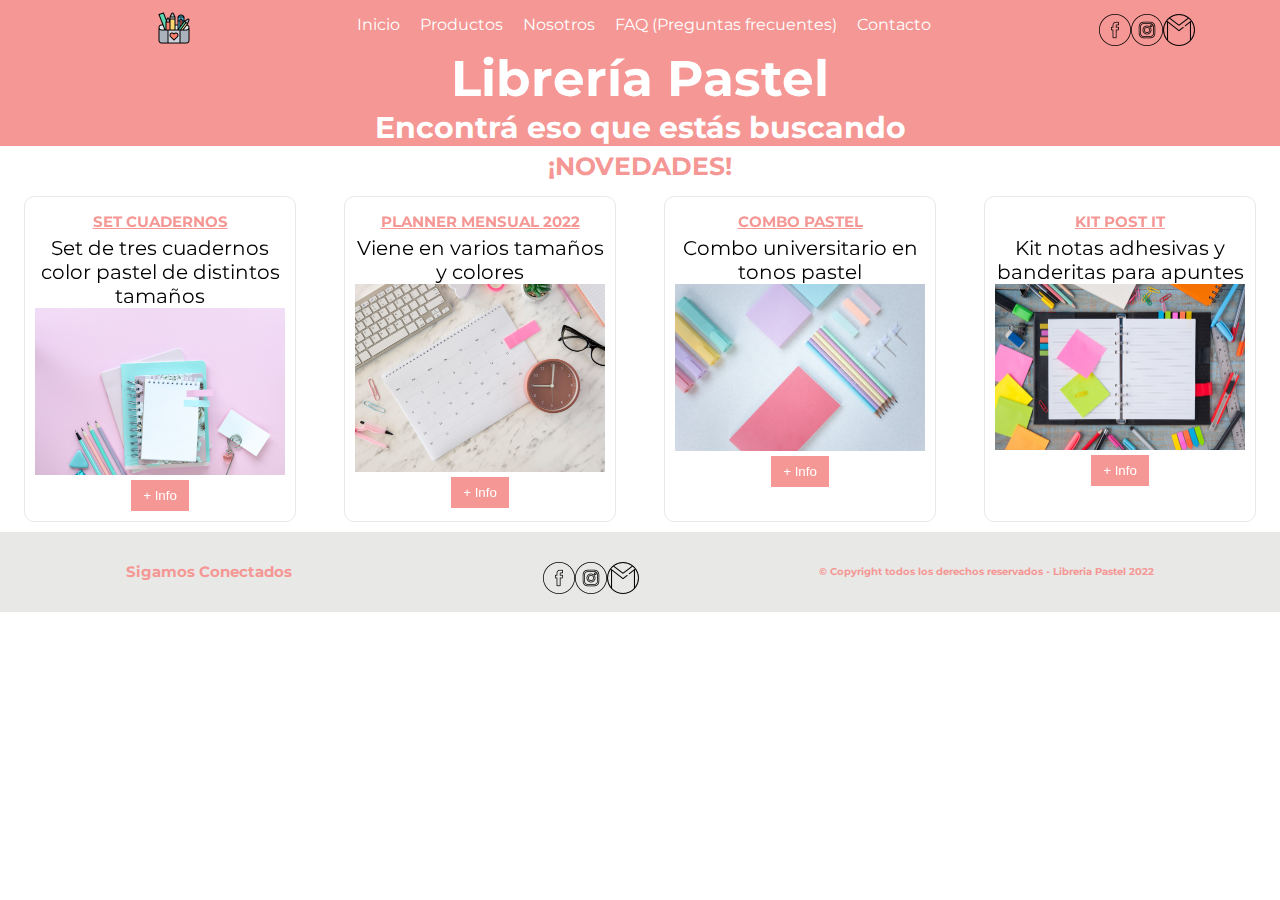
<file: index.html>
<!DOCTYPE html>
<html lang="es">
<head>
    <meta charset="UTF-8">
    <meta http-equiv="X-UA-Compatible" content="IE=edge">
    <meta name="viewport" content="width=device-width, initial-scale=1.0">
    <title>Libreria Pastel</title>
    <link href="https://unpkg.com/aos@2.3.1/dist/aos.css" rel="stylesheet">
    <link rel="stylesheet" href="./assets/css/style.css">
    <link rel="icon" type="image/jpg" href="./assets/img/stationerylogocolor.png"/>
</head>
<body class="grid-container">
    <nav class="navbar">
        <div data-aos="fade-right" data-aos-duration="3000" class="logo">
            <a href="./index.html">
            <img src="./assets/img/stationerylogocolor.png" alt="Logo">  
            </a>        
        </div>
        <ul>
            <li><a href="./index.html">Inicio</a></li>
            <li><a href="./pages/productos.html">Productos</a></li>
            <li><a href="./pages/nosotros.html">Nosotros</a></li>
            <li><a href="./pages/faq.html">FAQ (Preguntas frecuentes)</a></li>
            <li><a href="./pages/contacto.html">Contacto</a></li>
        </ul>
        <div class="redes">
            <img src="./assets/img/facebookicono.png" alt="Icono de Facebook">
            <img src="./assets/img/instagramicono.png" alt="Icono de Instagram">
            <img src="./assets/img/gmailicono.png" alt="Icono de Gmail">
        </div>
    </nav>
    <header class="header">
            <h1>Librería Pastel</h1>
            <h2>Encontrá eso que estás buscando</h2>
    </header>
    <main class="main">
        <h3>¡NOVEDADES!</h3>
        <div class="tarjetas">
            <div data-aos="zoom-out" data-aos-easing="linear" data-aos-duration="1500" class="tarjeta">
                <h4 class="tarjeta__titulo">SET CUADERNOS</h4>
                <p class="tarjeta__desc">Set de tres cuadernos color pastel de distintos tamaños</p>
                <img class="tarjeta__img" src="./assets/img/cuadernoscolores.jpg" alt="Cuadernos de colores">
                <button class="btn">+ Info</button>
            </div>
            <div data-aos="zoom-out" data-aos-easing="linear" data-aos-duration="1500" class="tarjeta">
                <h4 class="tarjeta__titulo">PLANNER MENSUAL 2022</h4>
                <p class="tarjeta__desc">Viene en varios tamaños y colores</p>
                <img class="tarjeta__img" src="./assets/img/plannerMensual.jpg" alt="Planner mensual">
                <button class="btn">+ Info</button>
            </div>
            <div data-aos="zoom-out"  data-aos-easing="linear" data-aos-duration="1500" class="tarjeta">
                <h4 class="tarjeta__titulo">COMBO PASTEL</h4>
                <p class="tarjeta__desc">Combo universitario en tonos pastel</p>
                <img class="tarjeta__img" src="./assets/img/comboPastel.jpg" alt="Combo pastel">
                <button class="btn">+ Info</button>
            </div>
            <div data-aos="zoom-out"  data-aos-easing="linear" data-aos-duration="1500" class="tarjeta">
                <h4 class="tarjeta__titulo">KIT POST IT</h4>
                <p class="tarjeta__desc">Kit notas adhesivas y banderitas para apuntes</p>
                <img class="tarjeta__img" src="./assets/img/kitPostIt.jpg" alt="KIT Post It">
                <button class="btn">+ Info</button>
            </div>
        </div>
    </main>
    <footer class="footer">
        <h5>Sigamos Conectados</h5>
        <div class="redes">
            <img src="./assets/img/facebookicono.png" alt="Icono de Facebook">
            <img src="./assets/img/instagramicono.png" alt="Icono de Instagram">
            <img src="./assets/img/gmailicono.png" alt="Icono de Gmail">
        </div>
        <h6>© Copyright todos los derechos reservados - Libreria Pastel 2022</h6>
    </footer>   
    <script src="https://unpkg.com/aos@2.3.1/dist/aos.js"></script>
    <script>
        AOS.init();
    </script>
</body>
</html>
</file>
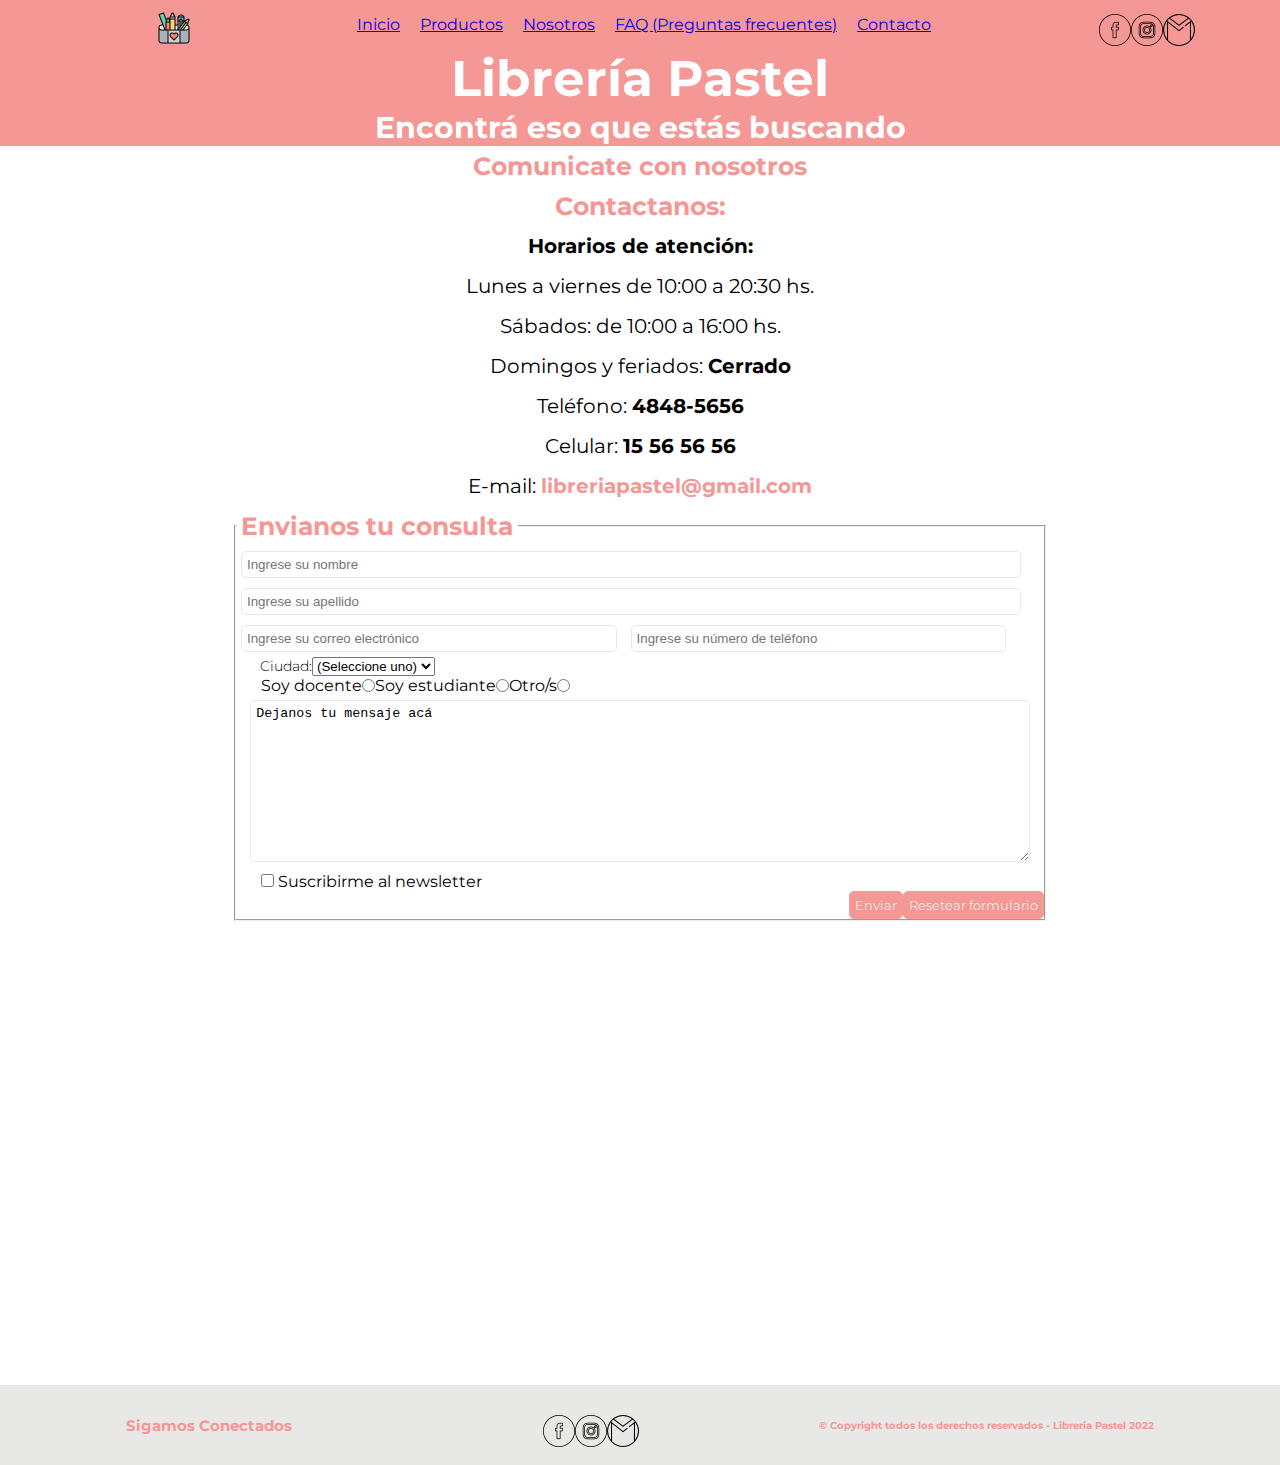
<file: pages/contacto.html>
<!DOCTYPE html>
<html lang="es">
<head>
    <meta charset="UTF-8">
    <meta http-equiv="X-UA-Compatible" content="IE=edge">
    <meta name="viewport" content="width=device-width, initial-scale=1.0">
    <link rel="stylesheet" href="../assets/css/style.css">
    <link rel="icon" type="image/jpg" href="../assets/img/stationerylogocolor.png"/>
    <title>Libreria Pastel</title>
</head>
<body class="grid-container">
    <nav class="navbar">
        <div class="logo">
            <a href="../index.html">
            <img src="../assets/img/stationerylogocolor.png" alt="Logo">
            </a>          
        </div>
        <ul>
            <a href="../index.html"><li>Inicio</li></a>
            <a href="./productos.html"><li>Productos</li></a>
            <a href="./nosotros.html"><li>Nosotros</li></a>
            <a href="./faq.html"><li>FAQ (Preguntas frecuentes)</li></a>
            <a href="./contacto.html"><li>Contacto</li></a>
        </ul>
        <div class="redes">
            <img src="../assets/img/facebookicono.png" alt="Icono de Facebook">
            <img src="../assets/img/instagramicono.png" alt="Icono de Instagram">
            <img src="../assets/img/gmailicono.png" alt="Icono de Gmail">
        </div>
    </nav>
<header class="header">
        <h1>Librería Pastel</h1>
        <h2>Encontrá eso que estás buscando</h2>
</header>
<main class="main">
    <h3>Comunicate con nosotros</h3>
    <form action="" method="get">
        <div id="izquierda">
            <h3 class="tituloContacto">Contactanos:</h3>
                <p class="textoContacto"><strong> Horarios de atención:</strong></p>
                <p class="textoContacto">Lunes a viernes de 10:00 a 20:30 hs.</p> 
                <p class="textoContacto">Sábados: de 10:00 a 16:00 hs.</p>
                <p class="textoContacto">Domingos y feriados: <strong>Cerrado</strong></p>
                <p class="textoContacto">Teléfono: <strong>4848-5656</strong></p>
                <p class="textoContacto"> Celular: <strong>15 56 56 56</strong></p>
                <p class="textoContacto">E-mail: <strong><a href="mailto:libreriapastel@gmail.com" class="emailContacto">libreriapastel@gmail.com</a></strong></p>
        </div>
        <div id="derecha">
        <fieldset>
            <legend><h3 class="tituloContacto">Envianos tu consulta</h3></legend>
            <input type="text" name="nombre" placeholder="Ingrese su nombre" class="nombreMensaje" required>
            <input type="text" name="apellido" placeholder="Ingrese su apellido" class="nombreMensaje"  required>
            <input type="email" name="E-mail" placeholder="Ingrese su correo electrónico" class="emailTelefono" required>
            <input type="tel" name="teléfono" placeholder="Ingrese su número de teléfono" class="emailTelefono" required>
            <div class="select">
                <p class="city">Ciudad:</p>
            <select name="ciudad">
                <option value="S">(Seleccione uno)</option>
                <option value="rg">Río Grande</option>
                <option value="tol">Tolhuin</option>
                <option value="ush">Ushuaia</option>
            </select>
            </div>
            <div class="opcion">
                <label for="ocupacion">Soy docente</label>
                <input type="radio" name="ocupacion" value="d">
                <label for="ocupacion">Soy estudiante</label>
                <input type="radio" name="ocupacion" value="e">
                <label for="ocupacion">Otro/s</label>
                <input type="radio" name="ocupacion" value="o">
            </div>
            <div>
                <p><textarea name="mensaje" id="" cols="30" rows="10" class="nombreMensaje" required>Dejanos tu mensaje acá</textarea></p>
            </div>
            <div class="suscribe">
                <label for="suscribirme"><input id="suscribirme" type="checkbox" name="suscribirme"> Suscribirme al newsletter</label>
            </div>
            <div class="boton">
                <input type="submit" value="Enviar">
                <input type="reset" value="Resetear formulario">
            </div>
        </fieldset>
        </div>
    </form>
<div id="mapa">
    <iframe src="https://www.google.com/maps/embed?pb=!1m14!1m8!1m3!1d9426.697806878741!2d-67.7158943!3d-53.7952815!3m2!1i1024!2i768!4f13.1!3m3!1m2!1s0x0%3A0x92e14ee3b07099fa!2sArco%C3%ADris%20%7C%20Tienda%20de%20regalos%20y%20librer%C3%ADa!5e0!3m2!1ses!2sar!4v1654621297007!5m2!1ses!2sar" width="100%" height="450" style="border:0;" allowfullscreen="" loading="lazy" referrerpolicy="no-referrer-when-downgrade"></iframe>
</div>
</main>
    <footer class="footer">
        <h5>Sigamos Conectados</h5>
        <div class="redes">
            <img src="../assets/img/facebookicono.png" alt="Icono de Facebook">
            <img src="../assets/img/instagramicono.png" alt="Icono de Instagram">
            <img src="../assets/img/gmailicono.png" alt="Icono de Gmail">
        </div>
        <h6>© Copyright todos los derechos reservados - Libreria Pastel 2022</h6>
    </footer>
</body>
</html>
</file>
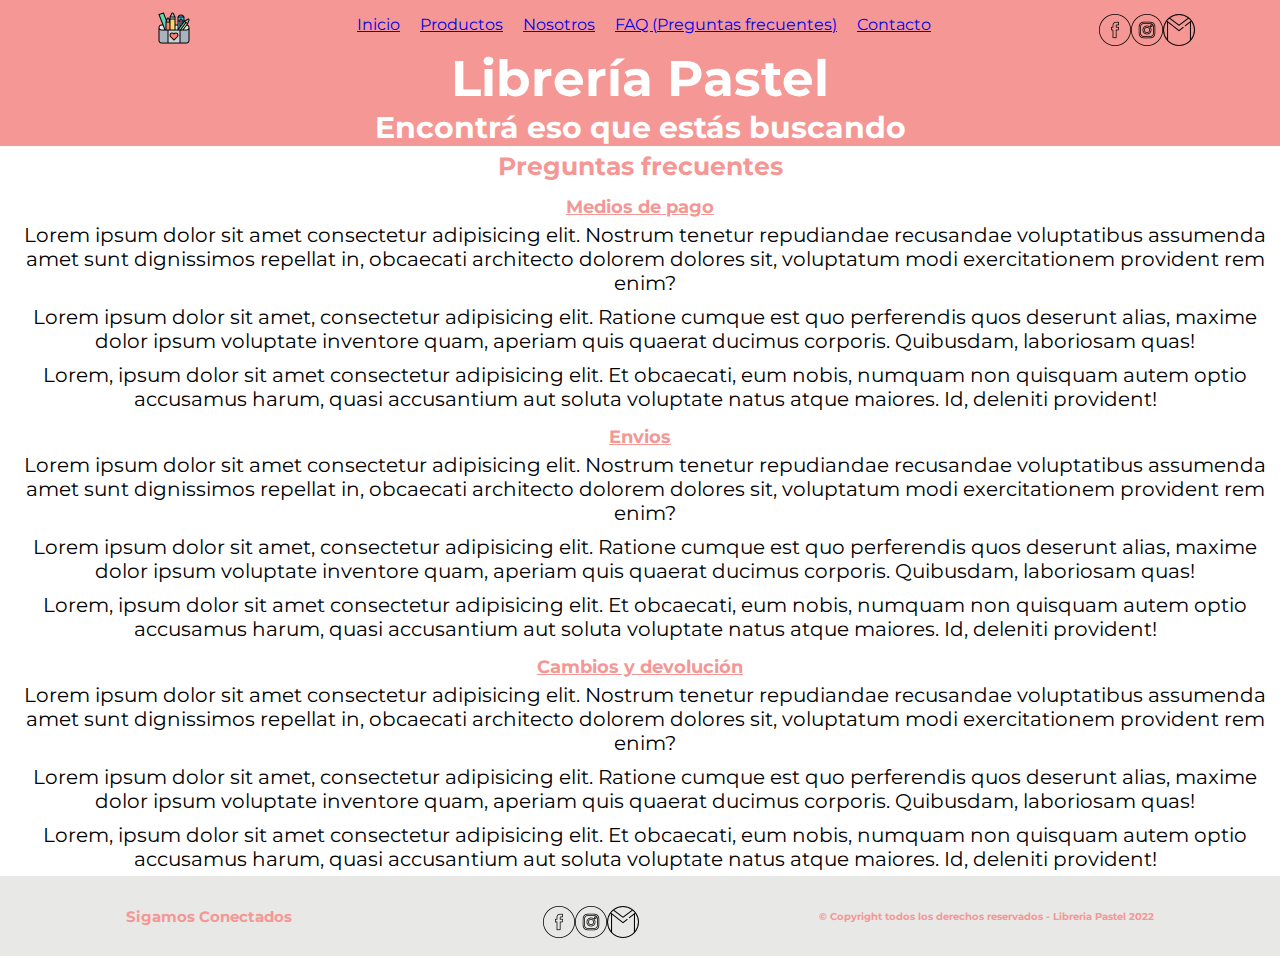
<file: pages/faq.html>
<!DOCTYPE html>
<html lang="es">
<head>
    <meta charset="UTF-8">
    <meta http-equiv="X-UA-Compatible" content="IE=edge">
    <meta name="viewport" content="width=device-width, initial-scale=1.0">
    <link rel="stylesheet" href="../assets/css/style.css">
    <link rel="icon" type="image/jpg" href="../assets/img/stationerylogocolor.png"/>
    <title>Libreria Pastel</title>
</head>
<body class="grid-container">
    <nav class="navbar">
        <div class="logo">
            <a href="../index.html">
            <img src="../assets/img/stationerylogocolor.png" alt="Logo">
            </a>           
        </div>
        <ul>
            <a href="../index.html"><li>Inicio</li></a>
            <a href="./productos.html"><li>Productos</li></a>
            <a href="./nosotros.html"><li>Nosotros</li></a>
            <a href="./faq.html"><li>FAQ (Preguntas frecuentes)</li></a>
            <a href="./contacto.html"><li>Contacto</li></a>
        </ul>
        <div class="redes">
            <img src="../assets/img/facebookicono.png" alt="Icono de Facebook">
            <img src="../assets/img/instagramicono.png" alt="Icono de Instagram">
            <img src="../assets/img/gmailicono.png" alt="Icono de Gmail">
        </div>
    </nav>
<header class="header">
        <h1>Librería Pastel</h1>
        <h2>Encontrá eso que estás buscando</h2>
</header>
<main class="main">
        <h3>Preguntas frecuentes</h3>
            <h4>Medios de pago</h4>
            <p class="faq">Lorem ipsum dolor sit amet consectetur adipisicing elit. Nostrum tenetur repudiandae recusandae voluptatibus assumenda amet sunt dignissimos repellat in, obcaecati architecto dolorem dolores sit, voluptatum modi exercitationem provident rem enim?</p>
            <p class="faq">Lorem ipsum dolor sit amet, consectetur adipisicing elit. Ratione cumque est quo perferendis quos deserunt alias, maxime dolor ipsum voluptate inventore quam, aperiam quis quaerat ducimus corporis. Quibusdam, laboriosam quas!</p>
            <p class="faq">Lorem, ipsum dolor sit amet consectetur adipisicing elit. Et obcaecati, eum nobis, numquam non quisquam autem optio accusamus harum, quasi accusantium aut soluta voluptate natus atque maiores. Id, deleniti provident!</p>
            <h4>Envios</h4>
            <p class="faq">Lorem ipsum dolor sit amet consectetur adipisicing elit. Nostrum tenetur repudiandae recusandae voluptatibus assumenda amet sunt dignissimos repellat in, obcaecati architecto dolorem dolores sit, voluptatum modi exercitationem provident rem enim?</p>
            <p class="faq">Lorem ipsum dolor sit amet, consectetur adipisicing elit. Ratione cumque est quo perferendis quos deserunt alias, maxime dolor ipsum voluptate inventore quam, aperiam quis quaerat ducimus corporis. Quibusdam, laboriosam quas!</p>
            <p class="faq">Lorem, ipsum dolor sit amet consectetur adipisicing elit. Et obcaecati, eum nobis, numquam non quisquam autem optio accusamus harum, quasi accusantium aut soluta voluptate natus atque maiores. Id, deleniti provident!</p>
            <h4>Cambios y devolución</h4>
            <p class="faq">Lorem ipsum dolor sit amet consectetur adipisicing elit. Nostrum tenetur repudiandae recusandae voluptatibus assumenda amet sunt dignissimos repellat in, obcaecati architecto dolorem dolores sit, voluptatum modi exercitationem provident rem enim?</p>
            <p class="faq">Lorem ipsum dolor sit amet, consectetur adipisicing elit. Ratione cumque est quo perferendis quos deserunt alias, maxime dolor ipsum voluptate inventore quam, aperiam quis quaerat ducimus corporis. Quibusdam, laboriosam quas!</p>
            <p class="faq">Lorem, ipsum dolor sit amet consectetur adipisicing elit. Et obcaecati, eum nobis, numquam non quisquam autem optio accusamus harum, quasi accusantium aut soluta voluptate natus atque maiores. Id, deleniti provident!</p>
</main>
    <footer class="footer">
        <h5>Sigamos Conectados</h5>
        <div class="redes">
            <img src="../assets/img/facebookicono.png" alt="Icono de Facebook">
            <img src="../assets/img/instagramicono.png" alt="Icono de Instagram">
            <img src="../assets/img/gmailicono.png" alt="Icono de Gmail">
        </div>
        <h6>© Copyright todos los derechos reservados - Libreria Pastel 2022</h6>
    </footer>
</body>
</html>
</file>
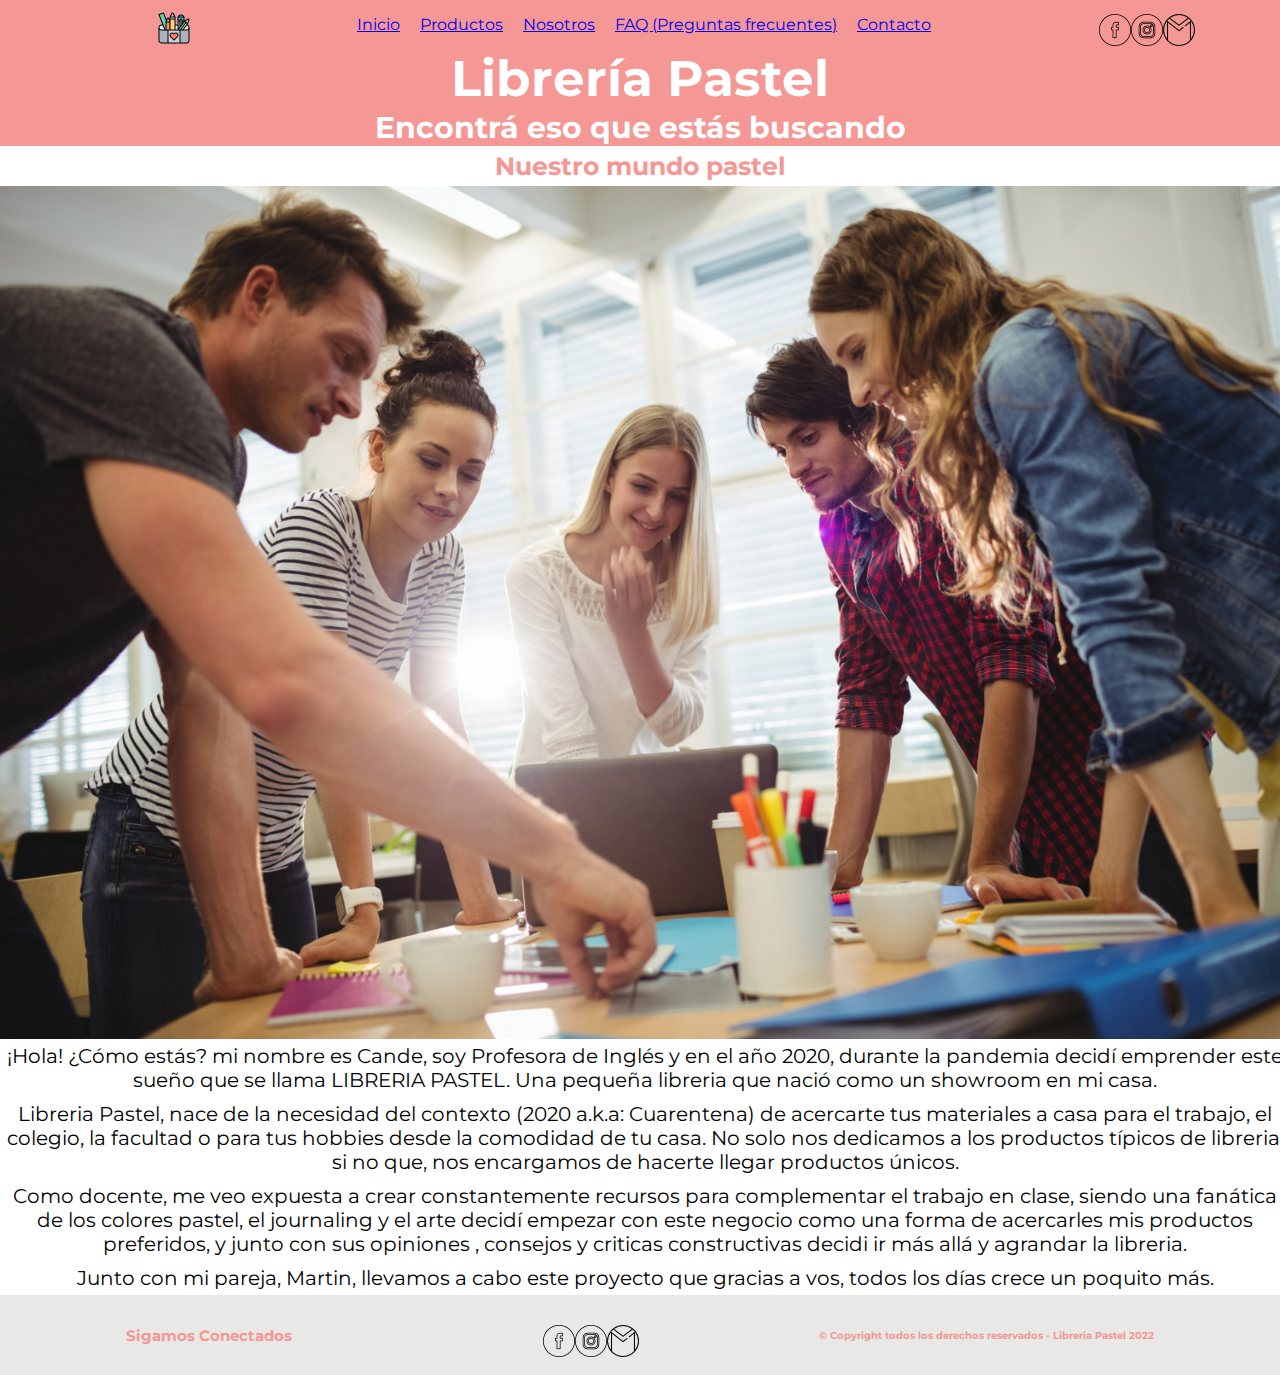
<file: pages/nosotros.html>
<!DOCTYPE html>
<html lang="es">
<head>
    <meta charset="UTF-8">
    <meta http-equiv="X-UA-Compatible" content="IE=edge">
    <meta name="viewport" content="width=device-width, initial-scale=1.0">
    <link rel="stylesheet" href="../assets/css/style.css">
    <link rel="icon" type="image/jpg" href="../assets/img/stationerylogocolor.png"/>
    <title>Libreria Pastel</title>
</head>
<body class="grid-container">
    <nav class="navbar">
        <div class="logo">
            <a href="../index.html">
            <img src="../assets/img/stationerylogocolor.png" alt="Logo"> 
            </a>         
        </div>
        <ul>
            <a href="../index.html"><li>Inicio</li></a>
            <a href="./productos.html"><li>Productos</li></a>
            <a href="./nosotros.html"><li>Nosotros</li></a>
            <a href="./faq.html"><li>FAQ (Preguntas frecuentes)</li></a>
            <a href="./contacto.html"><li>Contacto</li></a>
        </ul>
        <div class="redes">
            <img src="../assets/img/facebookicono.png" alt="Icono de Facebook">
            <img src="../assets/img/instagramicono.png" alt="Icono de Instagram">
            <img src="../assets/img/gmailicono.png" alt="Icono de Gmail">
        </div>
    </nav>
<header class="header">
        <h1>Librería Pastel</h1>
        <h2>Encontrá eso que estás buscando</h2>
</header>
<main class="main">
    <div>
        <h3>Nuestro mundo pastel</h3>
        <img src="../assets/img/FotoNosotros.jpg" class="fotoNosotros" alt="Equipo de trabajo">
        <p class="nosotros">¡Hola! ¿Cómo estás? mi nombre es Cande, soy Profesora de Inglés y en el año 2020, durante la pandemia decidí emprender este sueño que se llama LIBRERIA PASTEL. Una pequeña libreria que nació como un showroom en mi casa. </p>
        <p class="nosotros">Libreria Pastel, nace de la necesidad del contexto (2020 a.k.a: Cuarentena) de acercarte tus materiales a casa para el trabajo, el colegio, la facultad o para tus hobbies desde la comodidad de tu casa. No solo nos dedicamos a los productos típicos de libreria, si no que, nos encargamos de hacerte llegar productos únicos. </p>
        <p class="nosotros">Como docente, me veo expuesta a crear constantemente recursos para complementar el trabajo en clase, siendo una fanática de los colores pastel, el journaling y el arte decidí empezar con este negocio como una forma de acercarles mis productos preferidos, y junto con sus opiniones , consejos y criticas constructivas decidi ir más allá y agrandar la libreria.</p>
        <p class="nosotros">Junto con mi pareja, Martin, llevamos a cabo este proyecto que gracias a vos, todos los días crece un poquito más. </p>
    </div>
</main>
    <footer class="footer">
        <h5>Sigamos Conectados</h5>
        <div class="redes">
            <img src="../assets/img/facebookicono.png" alt="Icono de Facebook">
            <img src="../assets/img/instagramicono.png" alt="Icono de Instagram">
            <img src="../assets/img/gmailicono.png" alt="Icono de Gmail">
        </div>
        <h6>© Copyright todos los derechos reservados - Libreria Pastel 2022</h6>
    </footer>
</body>
</html>
</file>
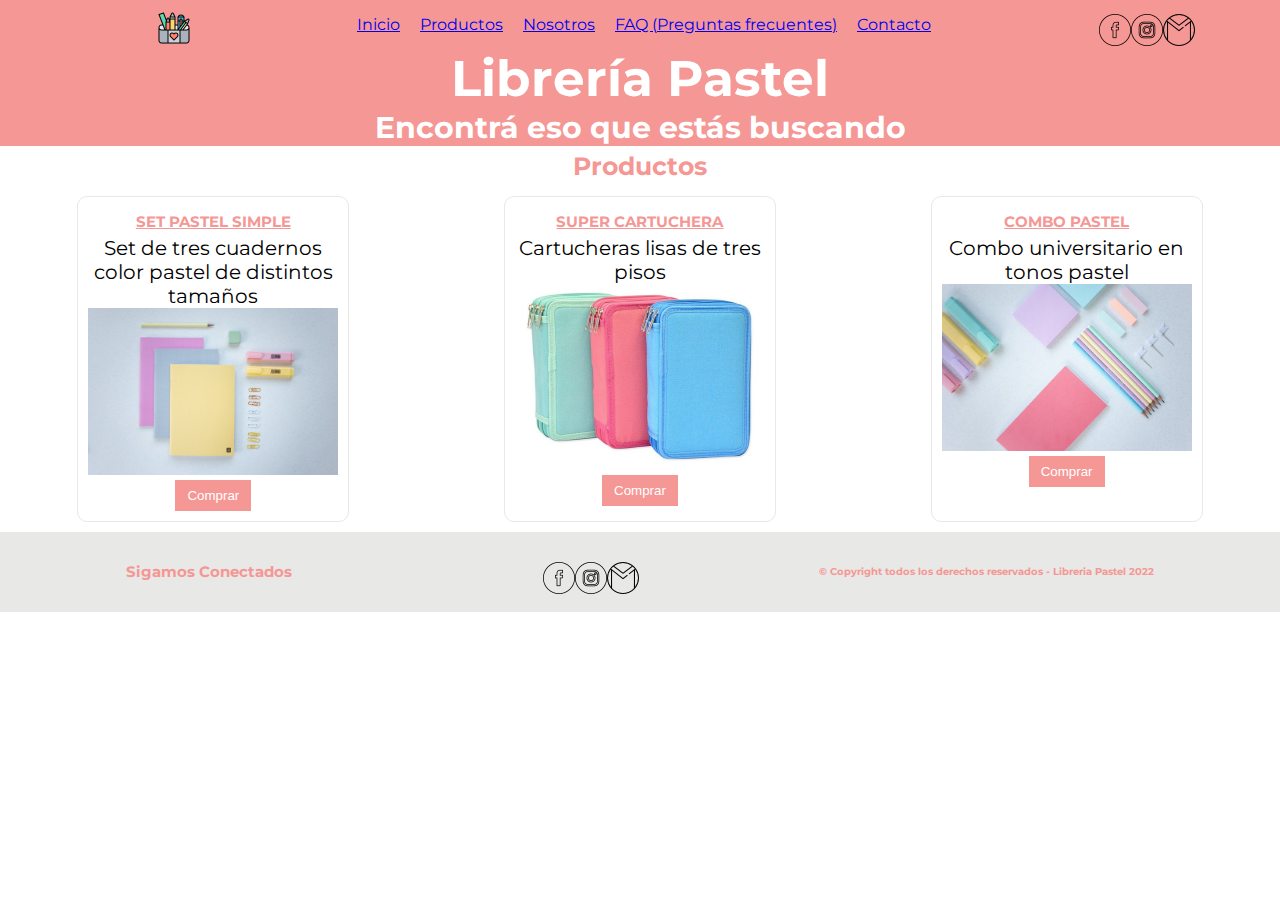
<file: pages/productos.html>
<!DOCTYPE html>
<html lang="es">
<head>
    <meta charset="UTF-8">
    <meta http-equiv="X-UA-Compatible" content="IE=edge">
    <meta name="viewport" content="width=device-width, initial-scale=1.0">
    <link rel="stylesheet" href="../assets/css/style.css">
    <link rel="icon" type="image/jpg" href="../assets/img/stationerylogocolor.png"/>
    <title>Libreria Pastel</title>
</head>
<body class="grid-container">
    <nav class="navbar">
        <div class="logo">
            <a href="../index.html">
            <img src="../assets/img/stationerylogocolor.png" alt="Logo"> 
            </a>        
        </div>
        <ul>
            <a href="../index.html"><li>Inicio</li></a>
            <a href="./productos.html"><li>Productos</li></a>
            <a href="./nosotros.html"><li>Nosotros</li></a>
            <a href="./faq.html"><li>FAQ (Preguntas frecuentes)</li></a>
            <a href="./contacto.html"><li>Contacto</li></a>
        </ul>
        <div class="redes">
            <img src="../assets/img/facebookicono.png" alt="Icono de Facebook">
            <img src="../assets/img/instagramicono.png" alt="Icono de Instagram">
            <img src="../assets/img/gmailicono.png" alt="Icono de Gmail">
        </div>
    </nav>
<header class="header">
        <div>
            <h1>Librería Pastel</h1>
            <h2>Encontrá eso que estás buscando</h2>
        </div>
    </header>
    <main class="main">
        <h3>Productos</h3>
        <div class="tarjetas">
            <div class="tarjeta">
                <h4 class="tarjeta__titulo">SET PASTEL SIMPLE</h4>
                <p class="tarjeta__desc">Set de tres cuadernos color pastel de distintos tamaños</p>
                <img class="tarjeta__img" src="../assets/img/SetBasicoPastel.jpg" alt="Cuadernos de colores y accesorios">
                <button class="btn">Comprar</button>
            </div>
            <div class="tarjeta">
                <h4 class="tarjeta__titulo">SUPER CARTUCHERA</h4>
                <p class="tarjeta__desc">Cartucheras lisas de tres pisos</p>
                <img class="tarjeta__img" src="../assets/img/cartucheraTresCierres.jpg" alt="cartucheras de tres pisos">
                <button class="btn">Comprar</button>
            </div>
            <div class="tarjeta">
                <h4 class="tarjeta__titulo">COMBO PASTEL</h4>
                <p class="tarjeta__desc">Combo universitario en tonos pastel</p>
                <img class="tarjeta__img" src="../assets/img/comboPastel.jpg" alt="Combo pastel">
                <button class="btn">Comprar</button>
            </div>
        </div>
    </main>
    <footer class="footer">
        <h5>Sigamos Conectados</h5>
        <div class="redes">
            <img src="../assets/img/facebookicono.png" alt="Icono de Facebook">
            <img src="../assets/img/instagramicono.png" alt="Icono de Instagram">
            <img src="../assets/img/gmailicono.png" alt="Icono de Gmail">
        </div>
        <h6>© Copyright todos los derechos reservados - Libreria Pastel 2022</h6>
    </footer>
</body>
</html>
</file>
<file: assets/css/style.css>
@import url('https://fonts.googleapis.com/css2?family=Montserrat:wght@100;300&display=swap');
*{
    margin: 0;
    padding: 0;
    }
.grid-container{
    display: grid;
    grid-template-columns: repeat(4,1fr);
    grid-template-areas:    "navbar navbar navbar navbar"
                            "header header header header"
                            "main   main   main   main"
                            "footer footer footer footer";
    
}
@media(max-width: 1200px){   
    .navbar ul li{
        padding: 5px;
        font-size: 14px;
    }
    .logo img{
        margin-top: 10px;
        padding: 5px;
    }
}
@media(max-width: 768px){
    .grid-container{
        grid-template-areas:    "header header header header"
                                "navbar navbar navbar navbar"
                                "main   main   main   main"
                                "footer footer footer footer";} 
    .navbar{
        padding: 10px;
    }
    .navbar, ul{
        flex-direction: column;
    }
    .navbar > .redes{
        display: none;
    }
}
@media(max-width: 600px){
    .grid-container{
        grid-template-areas:    "header header header header"
                                "navbar navbar navbar navbar"
                                "main   main   main   main"
                                "footer footer footer footer";} 
    .navbar{
        padding: 10px;
        position: sticky;
    }
    .navbar, ul{
        flex-direction: column;
    }
    .navbar > .redes{
        display: none;
    }
    .footer > .redes{
        flex-direction: column;
    }
}
.navbar{
    grid-area: navbar;
    background-color: rgb(245, 151, 148);
    display: flex;
    align-items: center;
    justify-content: space-evenly;
    font-family: 'Montserrat';
    box-shadow: none;
}
.navbar ul{
    list-style: none;
    display: flex;
}
.navbar ul li{
    padding: 10px;
}

.navbar ul li a{
    color: white;
    text-decoration: none;
    cursor: pointer;
}
.navbar a:hover{
    color: rgb(232, 232, 231);
}
.logo img{
    margin-top: 12px;
}
.redes{
    width: 24px;
    display: flex;
    margin-top: 12px;
}
.header{
    grid-area: header;
}
h1{
    grid-area: header;
    text-align: center;
    font-family: 'Montserrat';
    font-size: 50px;
    color: white;
    background-color: rgb(245, 151, 148);
    display: flex;
    justify-content: space-evenly
}
h2{
    grid-area: header;
    text-align: center;
    font-family: 'Montserrat';
    font-size: 30px;
    color: white;
    background-color: rgb(245, 151, 148);
    display: flex;
    justify-content: space-evenly
    
}
.main{
    grid-area: main;
}
h3{
    grid-area: main;
    text-align: center;
    font-family: 'Montserrat';
    font-size: 25px;
    font-weight: 700;
    color: rgb(245, 151, 148);
    display: flex;
    justify-content: center;
    padding: 5px;
}
h4{
    grid-area: main;
    text-align: center;
    text-decoration: underline;
    font-family: 'Montserrat';
    font-size: 18px;
    font-weight: 700;
    color: rgb(245, 151, 148);
    margin-top: 10px;
}
p{
    font-size: 20px;
    font-family: 'Monsterrat';
    text-align: center;
}
.tarjetas{
    display: flex;
    flex-wrap: wrap;
    justify-content: space-around;
}
.tarjeta{
    display: flex;
    flex-direction: column;
    width: 250px;
    align-items: center;
    border: 1px solid rgb(232, 232, 231);
    margin: 10px;
    border-radius: 10px;
    padding: 10px;
}
.tarjeta__titulo{
    font-family: 'Montserrat';
    font-size: 15px;
    margin: 5px 0px;
}
.tarjeta__desc{
    font-family: 'Montserrat';
}
.tarjeta__img{
    width: 100%;
}
.btn{
    background-color: rgb(245, 151, 148);
    padding: 8px 12px;
    margin-top: 5px;
    color: white;
    border: 0px;
    border: 5px;
}
.footer{
    grid-area: footer;
    bottom: 0;
}
footer{
    background-color: rgb(232, 232, 231);
    display: flex;
    align-items: center;
    justify-content: space-around;
    width: 100%;
    height: 80px;
}
footer, h5{
    text-align: center;
    font-family: "Montserrat";
    font-size: 15px;
    color: rgb(245, 151, 148);
    background-color: rgb(232, 232, 231);
}

footer, h6{
    text-align: center;
    font-family: "Montserrat";
    font-size: 10px;
    color:rgb(245, 151, 148);
    background-color: rgb(232, 232, 231);
}
.fondoMain {
    background-image:url(../img/v996-024.jpg);
    height: 800px;
    background-size: contain;
    background-repeat:inherit;
}

/*Pagina de contacto*/
#izquierda{
    width: 100%;
    height: auto; overflow: hidden;
    display: flex;
    flex-direction: column;
    align-items: center;
    justify-content: center;
}
.titulocontacto{
    color: black;
    font-weight: 300;
    text-align: left;
    font-family: 'Montserrat';
}
.textoContacto{
    color: black;
    text-align: left;
    font-family: 'Montserrat';
    line-height: 200%;
}
.emailContacto{
    color: rgb(245, 151, 148);
    text-decoration: none;
    font-family: 'Montserrat';
}
.emailContacto:hover{
    text-decoration: underline;
}

#derecha{
    width: 100%;
    height: auto; overflow: hidden;
    display: flex;
    align-items: center;
    justify-content: center;
}
input[type="text"], input[type="email"], input[type="tel"]{
    border: 1px solid rgb(232, 232, 231);
    padding: 5px;
    border-radius: 5px;
    margin: 5px;
}
textarea{
    border: 1px solid rgb(232, 232, 231);
    padding: 5px;
    border-radius: 5px;
    margin: 5px;
}
.nombreMensaje{
    width: 95%;
}
.emailTelefono{
    width: 45%;
}
input[type="submit"], input[type="reset"]{
    padding: 5px;
    background-color: rgb(245, 151, 148);
    color: rgb(232, 232, 231);
    border: 1px solid rgb(245, 151, 148);
    border-radius: 5px;
    font-family: 'Montserrat';
}
#mapa{
    margin-top: 10px;
}
.select{
    display: flex;
    justify-content: left;
    margin-left: 10px;
}
.opcion{
    font-family: 'Montserrat';
    margin-left: 25px;
    display: flex;
    justify-content: left
}
.city{
    font-size: 14px;
    font-weight: 300;
    font-family: 'Montserrat';
    display: flex;
    justify-content: left;
    margin-left: 14px;
}
.suscribe{
    font-family: 'Montserrat';
    margin-left: 25px;
    display: flex;
    justify-content: left
}
.boton{
    display: flex;
    justify-content: right;
}
.nosotros, .faq{
    width: 100%;
    height: auto; overflow: hidden;
    font-family: 'Montserrat';
    line-height: 120%;
    display: flex;
    justify-content: center;
    text-align:center;
    margin-right: 0 auto;
    padding: 5px;
}
.fotoNosotros{
    height: auto;
    max-width: 100%;
    display: block;
    margin: 0 auto;
}
</file>
